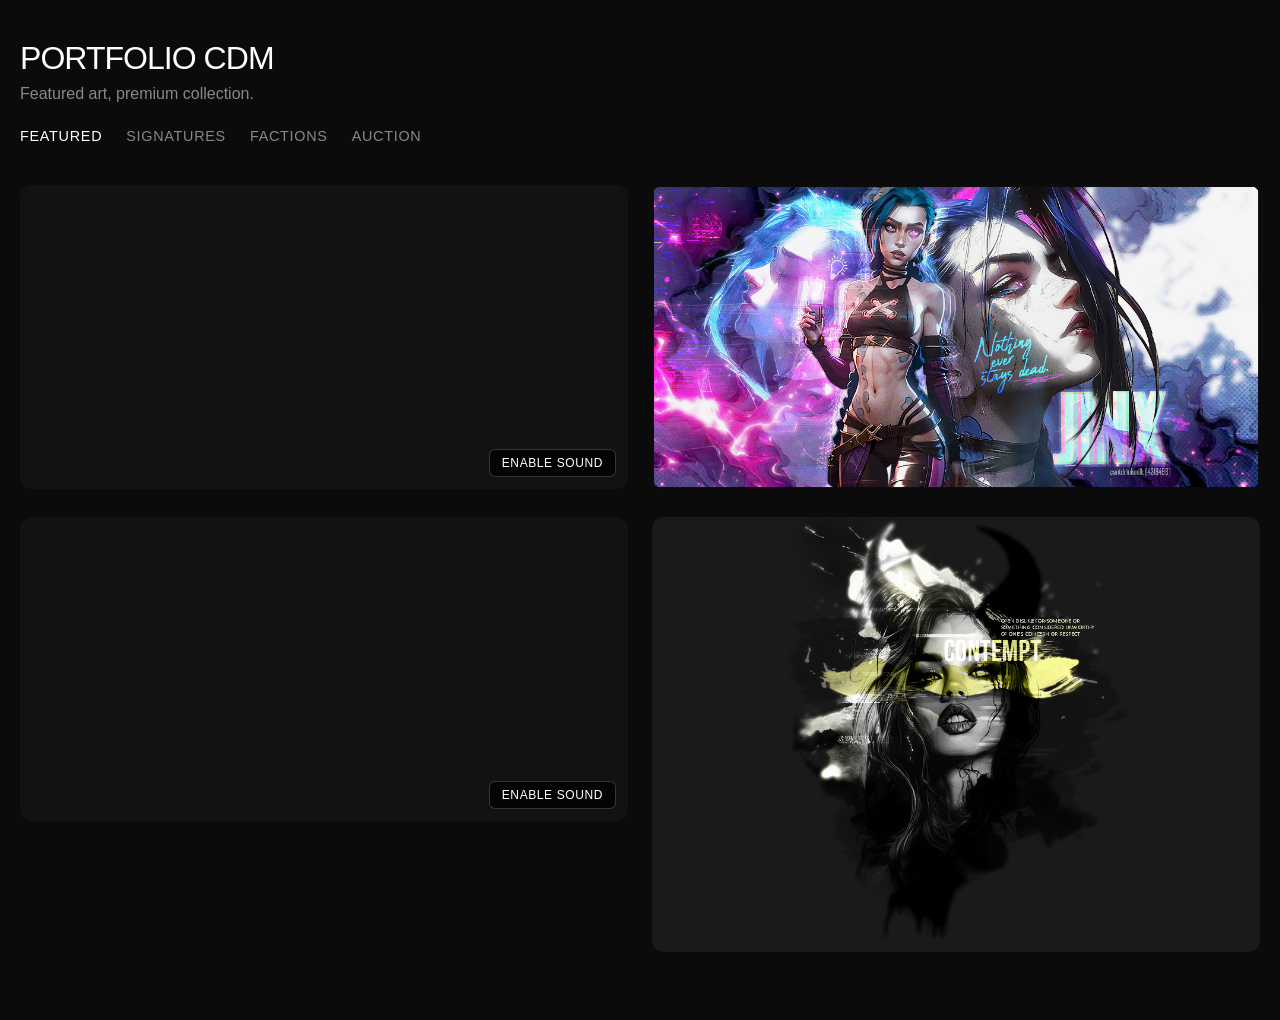
<file: index.html>
<!DOCTYPE html>
<html lang="nl">
<head>
    <meta charset="UTF-8">
    <meta name="viewport" content="width=device-width, initial-scale=1.0">
    <title>PORTFOLIO CDM</title>
    <link rel="stylesheet" href="style.css">
</head>
<body>

    <header>
        <h1>PORTFOLIO CDM</h1>
        <p>Featured art, premium collection.</p>
        
        <nav>
            <ul class="nav-links">
                <li><a href="index.html" class="active">Featured</a></li>
                <li><a href="signatures.html">Signatures</a></li>
                <li><a href="factions.html">Factions</a></li>
                <li><a href="auction.html">Auction</a></li>
            </ul>
        </nav>
    </header>

    <main class="portfolio-grid">

        <div class="portfolio-item">
            <video autoplay loop muted playsinline>
                <source src="files/SignaturePringles2.mp4" type="video/mp4">
            </video>
            <button class="sound-toggle-btn" onclick="toggleSound(this)">Enable Sound</button>
        </div>

        <div class="portfolio-item">
            <video autoplay loop muted playsinline>
                <source src="files/Jinx_transrender.mp4" type="video/mp4">
            </video>
            <button class="sound-toggle-btn" onclick="toggleSound(this)">Enable Sound</button>
        </div>
        <div class="portfolio-item">
            <img src="files/image.png" alt="Featured Image">
        </div>
        <div class="portfolio-item">
            <img src="files/disdain.png" alt="Disdain Featured Art">
        </div>


    </main>

    <script>
        function toggleSound(button) {
            const video = button.previousElementSibling;
            
            if (video.muted) {
                video.muted = false;
                button.textContent = "Mute Sound";
            } else {
                video.muted = true;
                button.textContent = "Enable Sound";
            }
        }
    </script>

    <div id="mediaModal" class="modal">
        <span class="close-btn">&times;</span>
        <div class="modal-content-wrapper"></div>
    </div>

    <script src="modal.js"></script>

</body>
</html>
</file>
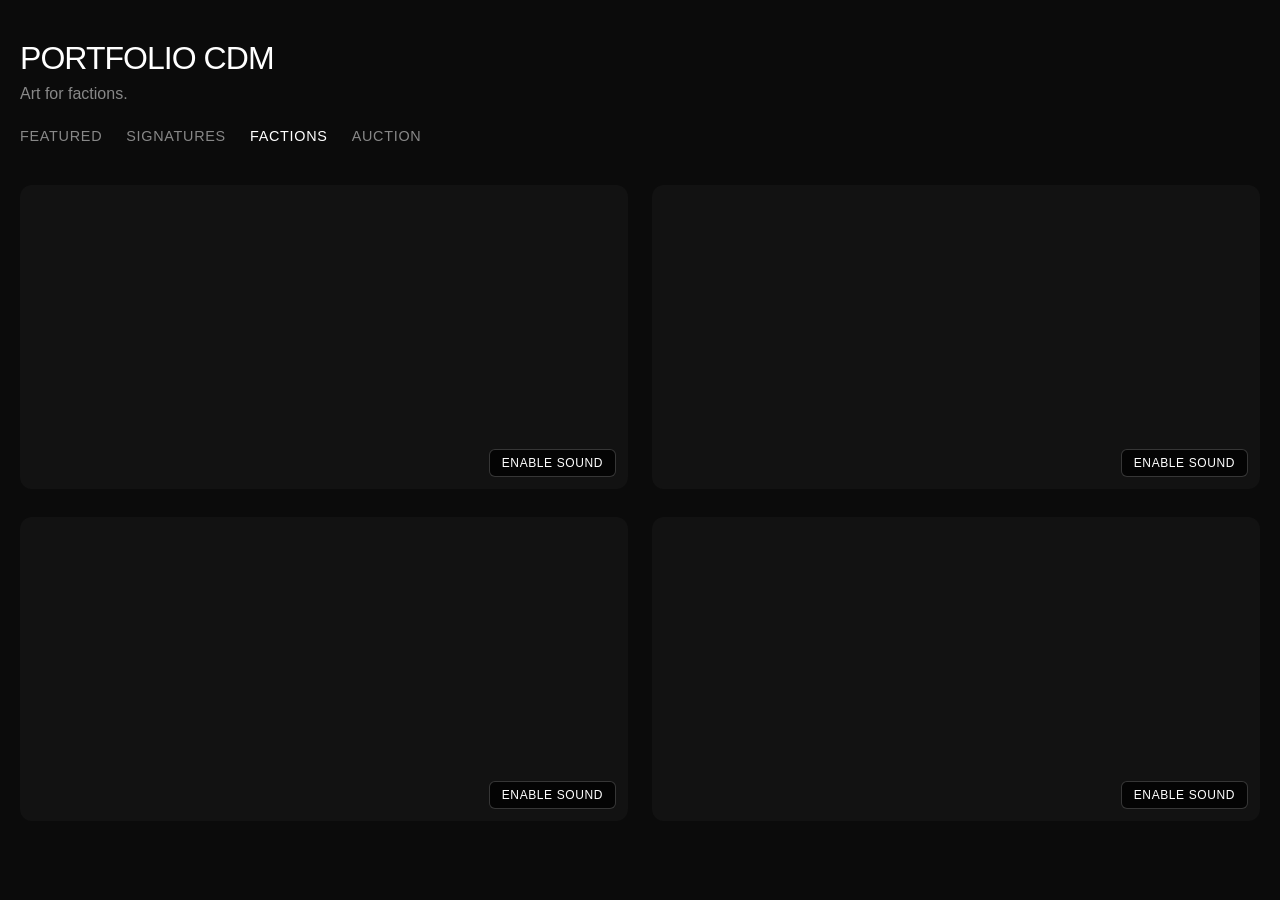
<file: factions.html>
<!DOCTYPE html>
<html lang="nl">
<head>
    <meta charset="UTF-8">
    <meta name="viewport" content="width=device-width, initial-scale=1.0">
    <title>PORTFOLIO CDM</title>
    <link rel="stylesheet" href="style.css">
</head>
<body>

    <header>
        <h1>PORTFOLIO CDM</h1>
        <p>Art for factions.</p>

        <nav>
            <ul class="nav-links">
                <li><a href="index.html">Featured</a></li>
                <li><a href="signatures.html">Signatures</a></li>
                <li><a href="factions.html" class="active">Factions</a></li>
                <li><a href="auction.html">Auction</a></li>
            </ul>
        </nav>
    </header>

    <main class="portfolio-grid">

        <div class="portfolio-item">
            <video autoplay loop muted playsinline>
                <source src="files/FULLANIMHEX(1).mp4" type="video/mp4">
            </video>
            <button class="sound-toggle-btn" onclick="toggleSound(this)">Enable Sound</button>
        </div>

        <div class="portfolio-item">
            <video autoplay loop muted playsinline>
                <source src="files/lunatica_hd-2_s.mp4" type="video/mp4">
            </video>
            <button class="sound-toggle-btn" onclick="toggleSound(this)">Enable Sound</button>
        </div>

        <div class="portfolio-item">
            <video autoplay loop muted playsinline>
                <source src="files/flyingdoctors.mp4" type="video/mp4">
            </video>
            <button class="sound-toggle-btn" onclick="toggleSound(this)">Enable Sound</button>
        </div>

        <div class="portfolio-item">
            <video autoplay loop muted playsinline>
                <source src="files/darkhearts.mp4" type="video/mp4">
            </video>
            <button class="sound-toggle-btn" onclick="toggleSound(this)">Enable Sound</button>
        </div>

    </main>

    <script>
        function toggleSound(button) {
            const video = button.previousElementSibling;

            if (video.muted) {
                video.muted = false;
                button.textContent = "Mute Sound";
            } else {
                video.muted = true;
                button.textContent = "Enable Sound";
            }
        }
    </script>

    <div id="mediaModal" class="modal">
        <span class="close-btn">&times;</span>
        <div class="modal-content-wrapper"></div>
    </div>

    <script src="modal.js"></script>

</body>
</html>
</file>
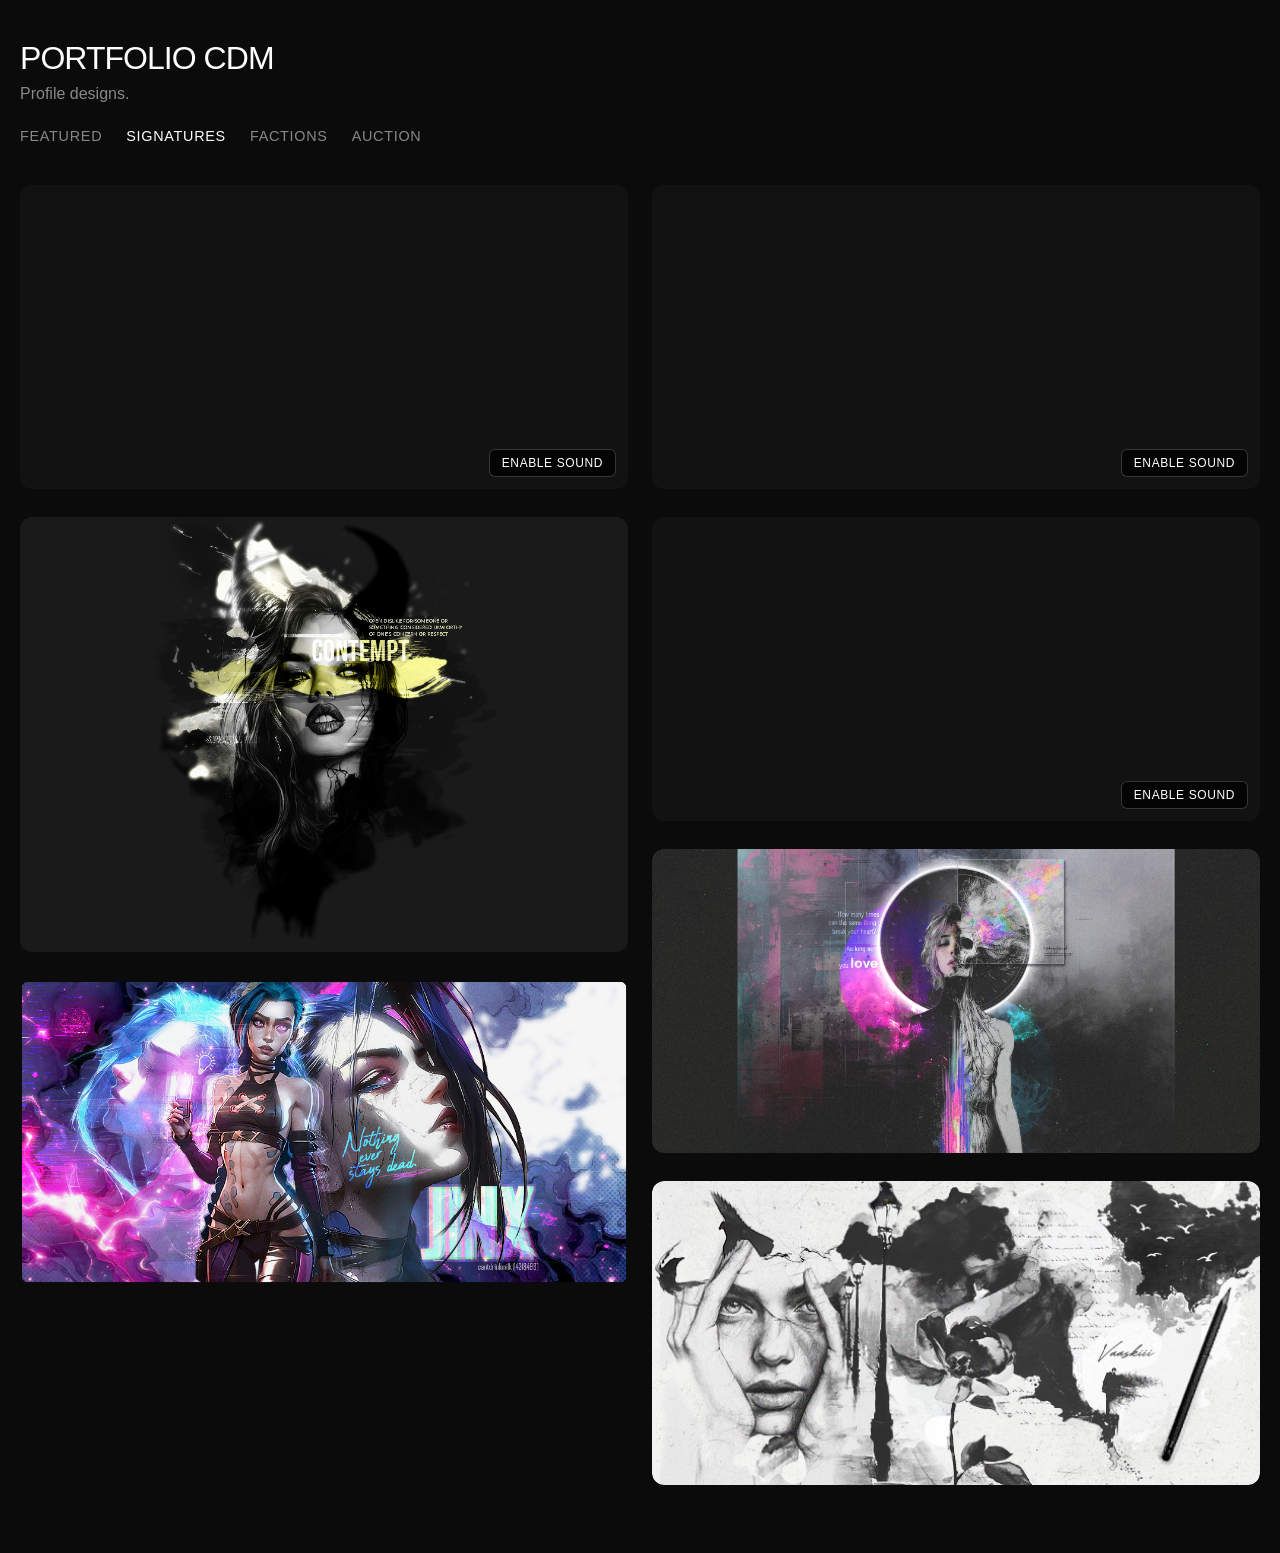
<file: signatures.html>
<!DOCTYPE html>
<html lang="nl">
<head>
    <meta charset="UTF-8">
    <meta name="viewport" content="width=device-width, initial-scale=1.0">
    <title>PORTFOLIO CDM</title>
    <link rel="stylesheet" href="style.css">
</head>
<body>

    <header>
        <h1>PORTFOLIO CDM</h1>
        <p>Profile designs.</p>
        
        <nav>
            <ul class="nav-links">
                <li><a href="index.html">Featured</a></li>
                <li><a href="signatures.html" class="active">Signatures</a></li>
                <li><a href="factions.html">Factions</a></li>
                <li><a href="auction.html">Auction</a></li>
            </ul>
        </nav>
    </header>

    <main class="portfolio-grid">

        <div class="portfolio-item">
            <video autoplay loop muted playsinline>
                <source src="files/SignaturePringles2.mp4" type="video/mp4">
            </video>
            <button class="sound-toggle-btn" onclick="toggleSound(this)">Enable Sound</button>
        </div>

        
        <div class="portfolio-item">
            <img src="files/disdain.png" alt="Disdain">
        </div>

        <div class="portfolio-item">
            <img src="files/image.png" alt="Image">
        </div>

        <div class="portfolio-item">
            <video autoplay loop muted playsinline>
                <source src="files/minty_minxy.mp4" type="video/mp4">
            </video>
            <button class="sound-toggle-btn" onclick="toggleSound(this)">Enable Sound</button>
        </div>

        <div class="portfolio-item">
            <video autoplay loop muted playsinline>
                <source src="files/mrpringles.mp4" type="video/mp4">
            </video>
            <button class="sound-toggle-btn" onclick="toggleSound(this)">Enable Sound</button>
        </div>

        <div class="portfolio-item">
            <img src="files/concept.png" alt="Concept">
        </div>

        <div class="portfolio-item">
            <img src="files/contest.png" alt="Contest">
        </div>

    </main>

    <script>
        function toggleSound(button) {
            const video = button.previousElementSibling;
            
            if (video.muted) {
                video.muted = false;
                button.textContent = "Mute Sound";
            } else {
                video.muted = true;
                button.textContent = "Enable Sound";
            }
        }
    </script>

    <div id="mediaModal" class="modal">
        <span class="close-btn">&times;</span>
        <div class="modal-content-wrapper"></div>
    </div>

    <script src="modal.js"></script>

</body>
</html>
</file>
<file: style.css>
* {
    box-sizing: border-box;
    margin: 0;
    padding: 0;
}

body {
    background-color: #0b0b0b;
    color: #ffffff;
    font-family: -apple-system, BlinkMacSystemFont, "Segoe UI", Roboto, Helvetica, Arial, sans-serif;
    padding: 40px 20px;
}

header {
    max-width: 1400px;
    margin: 0 auto 40px auto;
}

h1 {
    font-size: 2rem;
    font-weight: 500;
    letter-spacing: -0.03em;
    margin-bottom: 8px;
    text-transform: uppercase;
}

p {
    color: #888;
    font-size: 1rem;
    margin-bottom: 24px;
}

.nav-links {
    display: flex;
    gap: 24px;
    list-style: none;
}

.nav-links a {
    color: #888;
    text-decoration: none;
    font-size: 0.9rem;
    text-transform: uppercase;
    letter-spacing: 0.05em;
    font-weight: 500;
    transition: color 0.3s ease;
}

.nav-links a:hover,
.nav-links a.active {
    color: #ffffff;
}

/* Masonry layout */
.portfolio-grid {
    max-width: 1400px;
    margin: 0 auto;
    column-count: 2;
    column-gap: 24px;
}

.portfolio-item {
    position: relative;
    border-radius: 12px;
    overflow: hidden;
    transition: transform 0.3s ease;
    background-color: #121212;
    margin-bottom: 24px;
    break-inside: avoid;
    display: inline-block;
    width: 100%;
}

.portfolio-item:hover {
    transform: translateY(-4px);
}

.portfolio-item video,
.portfolio-item img {
    display: block;
    width: 100%;
    height: auto;
    border-radius: 12px;
    cursor: zoom-in;
}

.sound-toggle-btn {
    position: absolute;
    bottom: 12px;
    right: 12px;
    background-color: rgba(0, 0, 0, 0.75);
    color: #ffffff;
    border: 1px solid rgba(255, 255, 255, 0.2);
    font-size: 0.75rem;
    letter-spacing: 0.05em;
    text-transform: uppercase;
    padding: 6px 12px;
    border-radius: 6px;
    cursor: pointer;
    backdrop-filter: blur(4px);
    transition: background-color 0.2s ease, transform 0.2s ease;
    z-index: 10;
}

.sound-toggle-btn:hover {
    background-color: rgba(255, 255, 255, 0.2);
}

/* Modal Styling */
.modal {
    display: none;
    position: fixed;
    z-index: 9999;
    left: 0;
    top: 0;
    width: 100vw;
    height: 100vh;
    background-color: rgba(11, 11, 11, 0.95);
    backdrop-filter: blur(5px);
    align-items: center;
    justify-content: center;
}

.modal.active {
    display: flex;
}

.modal-content-wrapper {
    position: relative;
    display: flex;
    align-items: center;
    justify-content: center;
    max-width: 90vw;
    max-height: 90vh;
}

.modal-content {
    max-width: 90vw;
    max-height: 90vh;
    width: auto;
    height: auto;
    border-radius: 8px;
    object-fit: contain;
    box-shadow: 0 10px 30px rgba(0, 0, 0, 0.8);
}

.close-btn {
    position: absolute;
    top: 24px;
    right: 40px;
    color: #ffffff;
    font-size: 40px;
    font-weight: bold;
    cursor: pointer;
    z-index: 10000;
    transition: color 0.2s ease;
    line-height: 1;
}

.close-btn:hover {
    color: #888;
}

@media (max-width: 900px) {
    .portfolio-grid {
        column-count: 1;
    }
}
</file>
